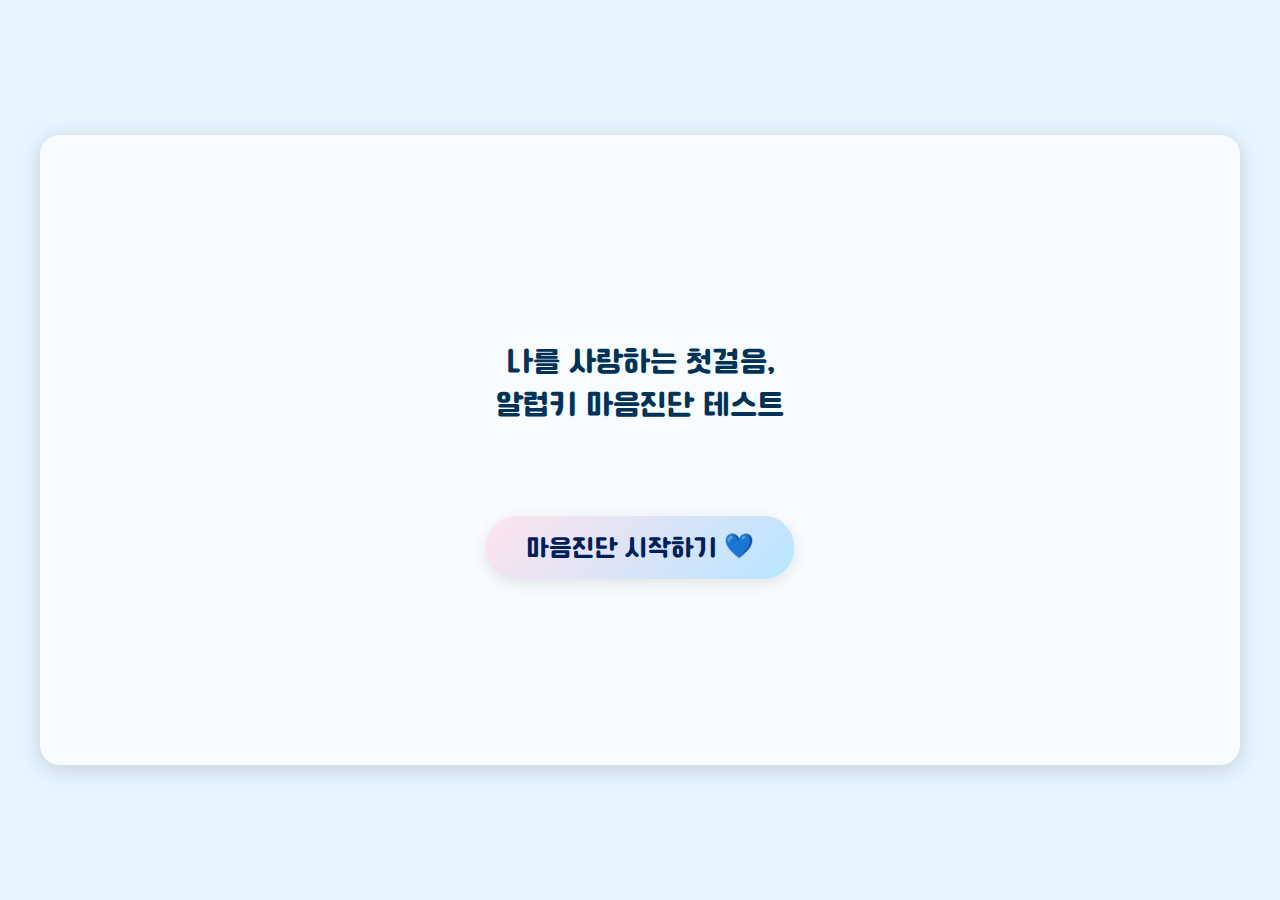
<file: index.html>
<!DOCTYPE html>
<html lang="ko">
<head>
  <meta charset="UTF-8">
  <meta name="viewport" content="width=device-width, initial-scale=1.0">
  <title>알럽키 마음진단 테스트 💙</title>
  <link rel="stylesheet" href="style.css">
  <link rel="preload" href="fonts/Cafe24Ssurround-v2.0.woff" as="font" type="font/woff" crossorigin>
</head>
<body>
  <!-- 첫 화면 -->
  <div class="container" id="container">
    <h1>나를 사랑하는 첫걸음,<br>알럽키 마음진단 테스트</h1>
    <button id="start-btn">마음진단 시작하기 💙</button>
  </div>

  <!-- 문항 화면 -->
  <div id="quiz" class="hidden">
    <h2 id="question"></h2>
    <div id="options"></div>
    <button id="next-btn" class="hidden">다음</button>
  </div>

  <!-- 결과 화면 -->
  <div id="result" class="hidden">
    <h2 id="result-title"></h2>
    <p id="resultText"></p>

    <div id="credit" class="credit">
      <p>※ 본 자가검진은 정확한 진단을 내리기에는 어려움이 있으므로, 정확한 증상과 판단을 위해서는 정신건강의학과 전문의의 진료가 필요합니다.</p>
      <p>문항 출처: 박승진, 최혜라, 최지혜, 김건우, 홍진표(2010). 한글판 우울증선별도구(PHQ-9)의 신뢰도와 타당도, 대한불안의학회지 6, 119-24.</p>
      <p>광주전남 지역사회 문제해결 프로젝트 팀 파랑해</p>
    </div>

    <button id="restart-btn">다시 해보기</button>
  </div>

  <script src="script.js"></script>
</body>
</html>
</file>
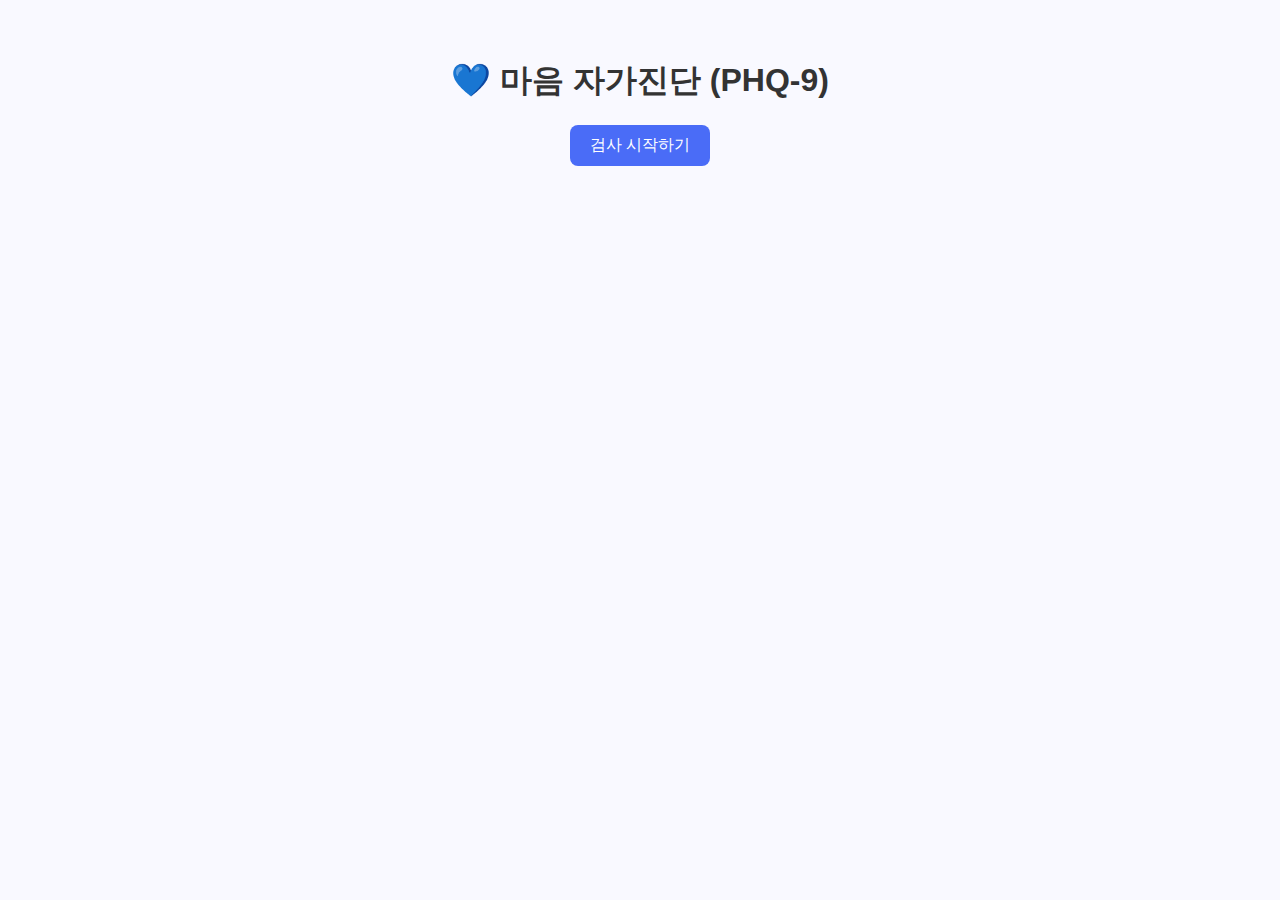
<file: phq9_quiz.html>
<!DOCTYPE html>
<html lang="ko">
<head>
    <meta charset="UTF-8">
    <title>마음 자가진단 (PHQ-9)</title>
    <style>
        body {
            font-family: "Noto Sans KR", sans-serif;
            text-align: center;
            padding: 30px;
            background: #f9f9ff;
            color: #333;
        }
        h2 { color: #2a4d8f; }
        button {
            display: block;
            margin: 10px auto;
            padding: 10px 20px;
            font-size: 16px;
            border: none;
            border-radius: 8px;
            background: #4a6cf7;
            color: white;
            cursor: pointer;
            transition: 0.2s;
        }
        button:hover {
            background: #3454d1;
        }
        .hidden {
            display: none;
        }
        #result {
            margin-top: 30px;
            font-size: 18px;
        }
        .note {
            color: #666;
            font-size: 14px;
            margin-top: 20px;
        }
        .source {
            color: #999;
            font-size: 13px;
        }
    </style>
</head>
<body>
    <h1>💙 마음 자가진단 (PHQ-9)</h1>
    <button id="startBtn">검사 시작하기</button>

    <div id="quiz" class="hidden"></div>
    <div id="result" class="hidden"></div>

    <script>
        const questions = [
            "기분이 가라앉거나, 우울하거나, 희망이 없다고 느끼셨나요?",
            "평소 하던 일에 대한 흥미가 없어지거나 즐거움을 느끼지 못하셨나요?",
            "잠들기가 어렵거나 자주 깨셨나요, 혹은 너무 많이 주무셨나요?",
            "평소보다 식욕이 줄었거나, 평소보다 많이 드셨나요?",
            "다른 사람들이 눈치 챌 정도로 평소보다 말과 행동이 느려지셨나요, 혹은 너무 안절부절못하셨나요?",
            "피곤하고 기운이 없으셨나요?",
            "내가 잘못했거나 실패했다는 생각이 들었나요, 혹은 자신과 가족을 실망시켰다고 느끼셨나요?",
            "신문이나 TV 등 일상적인 일에도 집중하기 어려우셨나요?",
            "차라리 죽는 것이 더 낫겠다고 생각하셨나요, 혹은 자해할 생각을 하셨나요?"
        ];

        const options = ["없음", "2-6일", "7-12일", "거의 매일"];
        const scores = [0, 1, 2, 3];

        let currentQuestion = 0;
        let totalScore = 0;

        const quizDiv = document.getElementById("quiz");
        const resultDiv = document.getElementById("result");
        const startBtn = document.getElementById("startBtn");

        startBtn.addEventListener("click", startQuiz);

        function startQuiz() {
            startBtn.classList.add("hidden");
            showQuestion();
        }

        function showQuestion() {
            quizDiv.classList.remove("hidden");
            quizDiv.innerHTML = `
                <h2>${questions[currentQuestion]}</h2>
                ${options.map((opt, i) => `<button onclick="selectOption(${i})">${opt}</button>`).join("")}
            `;
        }

        function selectOption(index) {
            totalScore += scores[index];
            currentQuestion++;
            if (currentQuestion < questions.length) {
                showQuestion();
            } else {
                showResult();
            }
        }

        function showResult() {
            quizDiv.classList.add("hidden");
            resultDiv.classList.remove("hidden");

            let message = "";
            if (totalScore <= 4) {
                message = "🌼 당신의 마음은 안정적인 상태입니다. 일상의 균형을 잘 유지하고 계시네요.";
            } else if (totalScore <= 9) {
                message = "🌷 조금 지친 마음이 느껴집니다. 잠시 멈추고 자신을 돌보는 시간을 가져보세요.";
            } else if (totalScore <= 19) {
                message = "🌧️ 마음이 무겁게 느껴질 때가 있으신가요? 가까운 사람과 대화를 나눠보세요.";
            } else {
                message = "💔 당신의 마음이 많이 지쳐있어요. 혼자가 아닙니다.<br>지금 바로 전문기관과 연결해드릴게요.<br><br>자살예방 상담전화 109<br>정신건강 상담전화 1577-0199<br>청소년전화 1388<br>한국생명의전화 1588-9191";
            }

            resultDiv.innerHTML = `
                <h2>💙 마음진단 결과</h2>
                <p>${message}</p>
                <p class="note">본 자가검진은 정확한 진단을 내리기에는 어려움이 있으므로, 정확한 판단을 위해서는 전문의의 진료가 필요합니다.</p>
                <p class="source">출처: 박승진 외(2010), 한글판 우울증선별도구(PHQ-9)</p>
            `;
        }
    </script>
</body>
</html>
</file>
<file: style.css>
.container, #quiz, #result {
  background: rgba(255, 255, 255, 0.7); /* 흰색 + 투명도 */
  border-radius: 20px;
  padding: 30px;
  max-width: 90%;
  margin: 80px auto;
  box-shadow: 0 4px 20px rgba(0, 0, 0, 0.1);
}

/* 📱 모바일 화면용: 상자 크기 더 꽉 차게 */
@media (max-width: 768px) {
  .container, #quiz, #result {
    margin: 40px 10px;   /* 위아래 여백 줄이고 좌우 꽉 채움 */
    padding: 30px 15px;  /* 패딩도 약간 줄여서 공간 확보 */
    max-width: 90%;      /* 거의 화면 전체 차지 */
  }
}

@font-face {
  font-family: 'Cafe24Ssurround';
  src: url('./fonts/Cafe24Ssurround-v2.0.woff') format('woff');
       url('./fonts/Cafe24Ssurround-v2.0.woff2') format('woff2');
  font-weight: normal;
  font-style: normal;
}

body {
  font-family: 'Cafe24Ssurround', sans-serif;
  background-color: #E6F4FF;
  color: #013257;
  text-align: center;
  margin: 0;
  padding: 0;
}

.container {
  margin-top: 80px;
}

h1 {
  color: #013257;
  font-size: 1.8em;
  line-height: 1.5;
}

button {
  background-color: #ffd6e8;
  border: none;
  border-radius: 30px;
  padding: 12px 25px;
  font-size: 1em;
  margin-top: 20px;
  cursor: pointer;
  transition: 0.3s;
  font-family: 'Cafe24Ssurround', sans-serif;
  box-shadow: 0 4px 15px rgba(0, 0, 0, 0.1);
}

button:hover {
  background-color: #ffbad8;
  transform: translateY(-3px);
}

.hidden {
  display: none;
}

#quiz, #result {
  margin-top: 50px;
}

#options button {
  display: block;
  margin: 10px auto;
  background-color: #B7E5FF;
  color: #013257;
  border: none;
  border-radius: 30px; /* 👈 시작 버튼과 같은 둥근 정도 */
  cursor: pointer;
}

#options button:hover {
  background-color: #8fd6ff;
}

footer {
  margin-top: 80px;
  font-size: 0.8em;
  color: #4f5c6e;
}

.disclaimer {
  margin-top: 20px;
  font-size: 0.9em;
  color: #4f5c6e;
  line-height: 1.4;
}

.credit {
  font-size: 0.6rem;
  color: #4f5c6e;
  margin-top: 20px;
  text-align: center;
  line-height: 1.5;
}
.hidden {
  display: none;
}

.main-icon {
  width: 120px;
  height: auto;
  margin-bottom: 25px;
  animation: float 3s ease-in-out infinite;
}

#start-btn {
  color: #00205c;
  font-size: 1.5em;
  font-weight: bold;
  background: linear-gradient(135deg, #ffe3ee, #b7e5ff);
  border: none;
  border-radius: 30px;
  padding: 16px 40px;
  cursor: pointer;
  box-shadow: 0 4px 15px rgba(0, 0, 0, 0.1);
  transition: all 0.3s ease; 
  margin-top: 60px !important;
}
}

#start-btn:hover {
  transform: translateY(-3px);      /* 살짝 떠오르는 효과 */
  box-shadow: 0 6px 20px rgba(0, 0, 0, 0.15);
  background: linear-gradient(135deg, #ffd6e8, #88cffc);
}

#next-btn {
  color: #00205c; /* 원하는 색상으로 변경 */
}

/* —— 강제 적용용 (맨 아래에 유지) —— */
* { box-sizing: border-box; }

body .container,
body #quiz,
body #result {
  width: 95vw !important;
  max-width: 1200px !important;
  min-height: 70vh;
  margin: 30px auto !important;
  padding: 30px !important;
  background: rgba(255,255,255,0.7) !important;
  border-radius: 20px !important;
  box-shadow: 0 4px 20px rgba(0,0,0,0.15) !important;
}

/* —— 화면 중앙 정렬용 —— */
html, body {
  height: 100%;
  margin: 0;
  padding: 0;
}

body {
  display: flex;
  justify-content: center;
  align-items: center;
  flex-direction: column;
}

.container {
  margin: 0 auto !important; /* 기존 margin 무시 */
  position: relative;
  top: 0;
  transform: none;
}

/* ✅ 흰 상자 안의 내용 세로 중앙 정렬 (제목, 버튼, 문항, 선택지, 결과 등) */
.container,
#quiz,
#result {
  display: flex;
  flex-direction: column;
  justify-content: flex-start;  /* 세로 가운데 정렬 */
  align-items: center;     /* 가로 가운데 정렬 */
  min-height: 70vh;
  padding: 40px 20px;           /* 공통 padding */
  box-sizing: border-box;
}

/* 📱 모바일에서도 동일하게 유지 */
@media (max-width: 768px) {
  .container,
  #quiz,
  #result {
    min-height: 75vh; /* 화면 높이에 비례해 약간 더 확보 */
  }
}

/* 기본 박스 */
.container,
#quiz,
#result {
  width: 90%;
  max-width: 400px;
  border-radius: 20px;
  box-shadow: 0 8px 15px rgba(0, 0, 0, 0.1);
  display: flex;
  flex-direction: column;
  justify-content: flex-start;
  align-items: center;
  padding: 40px 20px;
  box-sizing: border-box;

  min-height: 70vh;    /* 최소 높이는 유지 */
  max-height: none;    /* 상한선 여유롭게 증가 */
  height: auto;        /* 콘텐츠에 맞춰 자동 조절 */
}

/* 모바일 환경 */
@media (max-width: 768px) {
  .container,
  #quiz,
  #result {
    width: 95vw;         /* 화면 거의 꽉 채움 */
    max-width: 95vw;     /* 가로 제한 */
    padding: 30px 15px;  /* 패딩 조절 */
    margin: 40px auto;   /* 상하 여백 */
    min-height: 70vh;    /* 최소 높이 유지 */
    max-height: none;    /* 모바일 상한선 약간 낮게 */
    height: auto;        /* 콘텐츠에 맞춰 자동 증가 */
  }
}

/* ✅ 제목과 버튼 위치 조정 */
h1 {
  text-align: center;
  margin-bottom: 30px;
}

button {
  margin-top: 15px;
}

/* ✅ 문제와 선택지도 가운데 */
h2 {
  text-align: center;
  margin-bottom: 20px;
}

#quiz button {
  display: block;
  margin: 10px auto;
  width: 90%; /* 기존 80% → 90%로 확대 */
  max-width: 360px; /* 너무 넓어지지 않도록 제한 */
  padding: 14px 0;  /* 클릭 영역 확대 */
  font-size: 1.05rem; /* 글자 크기 약간 키움 */
}

/* ✅ 모바일에서도 중앙 유지 (스크롤 최소화) */
@media (max-width: 768px) {
  body {
    justify-content: flex-start; /* 너무 위로 올라가면 불편하니 */
    padding-top: 60px;           /* 약간 아래로 내림 */
  }
}

/* 숨김: 완전 제거 (pointer-events도 차단) */
.hidden {
  display: none !important;
  opacity: 0 !important;
  pointer-events: none !important;
}

/* --- 화면 전환 정상 작동용 (덮어쓰기용) --- */
.container, #quiz, #result {
  position: static;  /* 절대 위치 해제 */
  transform: none;
  margin: 0px auto;
  display: flex;
  flex-direction: column;
  justify-content: center;
  align-items: center;
}

/* 숨김은 display:none만 사용 */
.hidden {
  display: none !important;
}

/* 세로 스크롤은 허용, 가로 스크롤은 차단 */
html, body {
  height: 100%;
  overflow-x: hidden;
  overflow-y: auto;
}


#options {
  width: 100%;
  max-width: 360px; /* 버튼과 동일 폭 */
  margin: 0 auto;
  display: flex;
  flex-direction: column;
  align-items: center; /* 중앙 정렬 */
}

/* ✅ 버튼 클릭 막힘 해결용 */
#options,
#options button,
.option-btn {
  position: relative;
  z-index: 10; /* 버튼을 맨 위로 올림 */
  pointer-events: auto; /* 클릭 허용 */
}

/* ✅ 선택지 버튼 및 다음 버튼 스타일 (중앙정렬 + 높이 자동) */
.option-btn,
#next-btn {
  width: 100%;                 /* 100% → 90% (양쪽 여백 확보) */
  max-width: 360px;           /* 유지 */
  display: block;
  margin: 8px auto 0;         /* auto로 수직 중앙 정렬 막기 */
  box-sizing: border-box;
  -webkit-appearance: none;
  font-size: 16px;
  line-height: 1.4;
}

/* 선택지 버튼은 간격을 약간 줄임 */
.option-btn {
  padding: 14px 0;
}

/* 다음 버튼은 약간의 위 여백 */
#next-btn {
  margin-top: 20px;
}

#question {
  text-align: left !important;
  white-space: pre-line;
  line-height: 1.6;
  word-break: keep-all;
  width: 100%;
  max-width: 340px;
  margin: 0 auto 20px;
}

/* ✅ 결과 화면 */
#result {
  width: 90%;
  max-width: 400px;
  margin: 60px auto 20px;       /* 위 60px, 아래 20px 여백 */
  padding: 160px 20px 40px 20px; 
  box-sizing: border-box;

  display: flex;
  flex-direction: column;
  justify-content: flex-start;  /* 세로 위쪽 정렬 */
  align-items: center;          /* 가로 중앙 정렬 */

  text-align: center;
  overflow-y: auto;
  max-height: 90vh;

  border-radius: 20px;
  box-shadow: 0 8px 15px rgba(0,0,0,0.1);
  background: rgba(255, 255, 255, 0.7);
}

#question.small-question {
  font-size: 1.4rem;
  line-height: 1.5;
}

/* 점수가 제목보다 위에 잘 보이도록 */
#result h2 {
  font-size: 1.7rem;
  margin-top: 8px;
  margin-bottom: 6px;
}

#resultText {
  font-size: 1.1rem;   /* 글자 크기 조절 */
  line-height: 1.6;    /* 줄 간격 */
  color: #0f456e;      /* 원하는 색상 */
  margin-top: 0px;
  margin-bottom: 10px; /* 아래 여백 */
  text-align: center;  /* 가운데 정렬 */
}

#credit {
  margin-top: 0px; /* 결과 메시지와의 간격 미세 조정 */
}
#credit .note { font-size: 0.8rem; color: #0f456e; text-align: left; }
#credit .source { font-size: 0.65rem; color: #356b94; text-align: left; }
#credit .team { font-size: 0.75rem; font-weight: bold; color: #356b94; }

#restart-btn {
  color: #00205c;
  font-size: 1.5em;                /* 시작 버튼과 동일 */
  font-weight: bold;
  background: linear-gradient(135deg, #ffe3ee, #b7e5ff); /* 시작 버튼 배경 */
  border: none;
  border-radius: 30px; 
  
  margin-top: 10px;        /* 결과 텍스트와 버튼 사이 간격 */
  margin-bottom: 10px;
  padding: 14px 0;     
  width: 80%;
  cursor: pointer;
  box-shadow: 0 4px 15px rgba(0, 0, 0, 0.1);
  transition: all 0.3s ease;
}

#restart-btn:hover {
  transform: translateY(-3px);
  box-shadow: 0 6px 20px rgba(0,0,0,0.15);
  background: linear-gradient(135deg, #ffd6e8, #88cffc); /* 시작 버튼 호버와 동일 */
}
</file>
